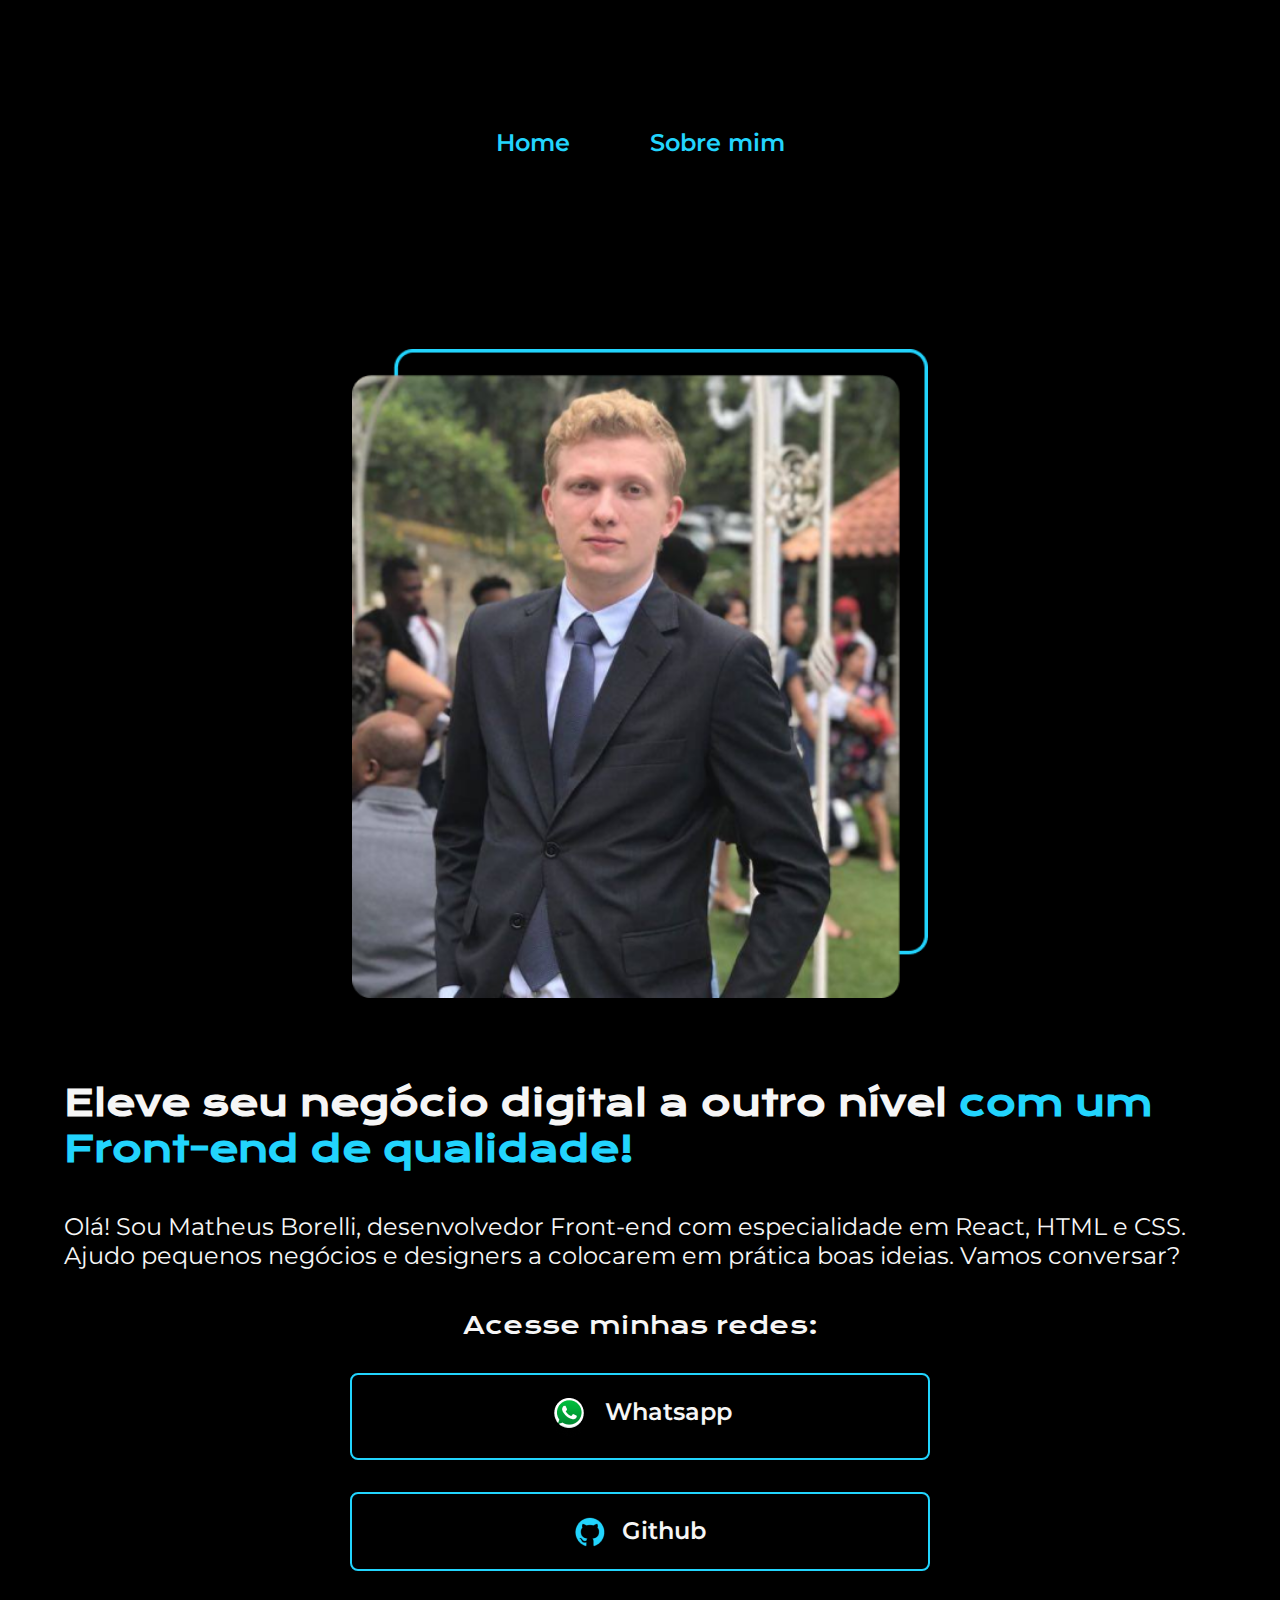
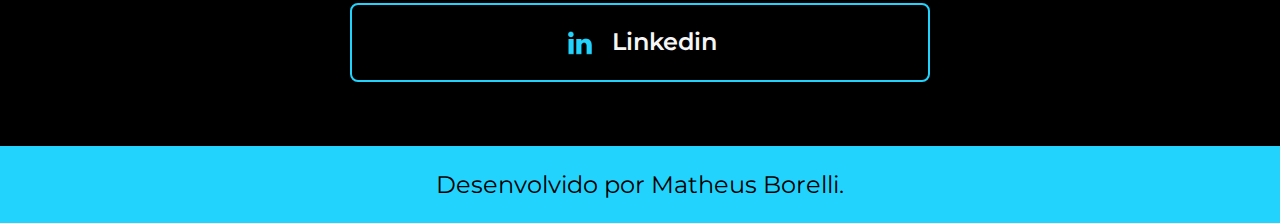
<file: index.html>
<!DOCTYPE html>
<html lang="pt-br">
<head>
    <meta charset="UTF-8">
    <meta http-equiv="X-UA-Compatible" content="IE=edge">
    <meta name="viewport" content="width=device-width, initial-scale=1.0">
    <title>Portfolio</title>
    <link rel="stylesheet" href="./styles/style.css">
</head>
<body>
    <header class="cabecalho">
        <nav class="cabecalho__menu">
            <a class="cabecalho__menu__link" href="index.html">Home</a>
            <a class="cabecalho__menu__link" href="about.html">Sobre mim</a>
        </nav>
    </header>
    <main class="apresentacao">
        <section class="apresentacao__conteudo">
            <h1 class="apresentacao__conteudo__titulo">Eleve seu negócio digital a outro nível <strong class="titulo-destaque">com um Front-end de qualidade!</strong></h1>
            <p class="apresentacao__conteudo__texto">Olá! Sou Matheus Borelli, desenvolvedor Front-end com especialidade em React, HTML e CSS. Ajudo pequenos negócios e designers a colocarem em prática boas ideias. Vamos conversar?</p>
            <div class="apresentacao__links">
                <h2 class="apresentacao__links__subtitulo">Acesse minhas redes:</h2>
                <a class="apresentacao__links__navegacao" href="https://wa.me/55011989109331">
                    <img src="assets/Whatsapp logo.png" alt="Logo Whatsapp">
                    Whatsapp</a>
                <a class="apresentacao__links__navegacao" href="https://github.com/MBorelli">
                    <img src="assets/Logo Github.png" alt="Logo Github">
                    Github</a>
                <a class="apresentacao__links__navegacao" href="https://www.linkedin.com/in/matheus-borelli-bb58aa26/">
                    <img src="assets/Logo linkedin.png" alt="Logo Linkedin">
                    Linkedin</a>                
            </div>
        </section>
        <img class="apresentacao__imagem" src="assets/Imagem.png" alt="Foto do Matheus Borelli">
    </main>
    <footer class="rodape">
        <p>Desenvolvido por Matheus Borelli.</p>
    </footer>
</body>
</html>
</file>
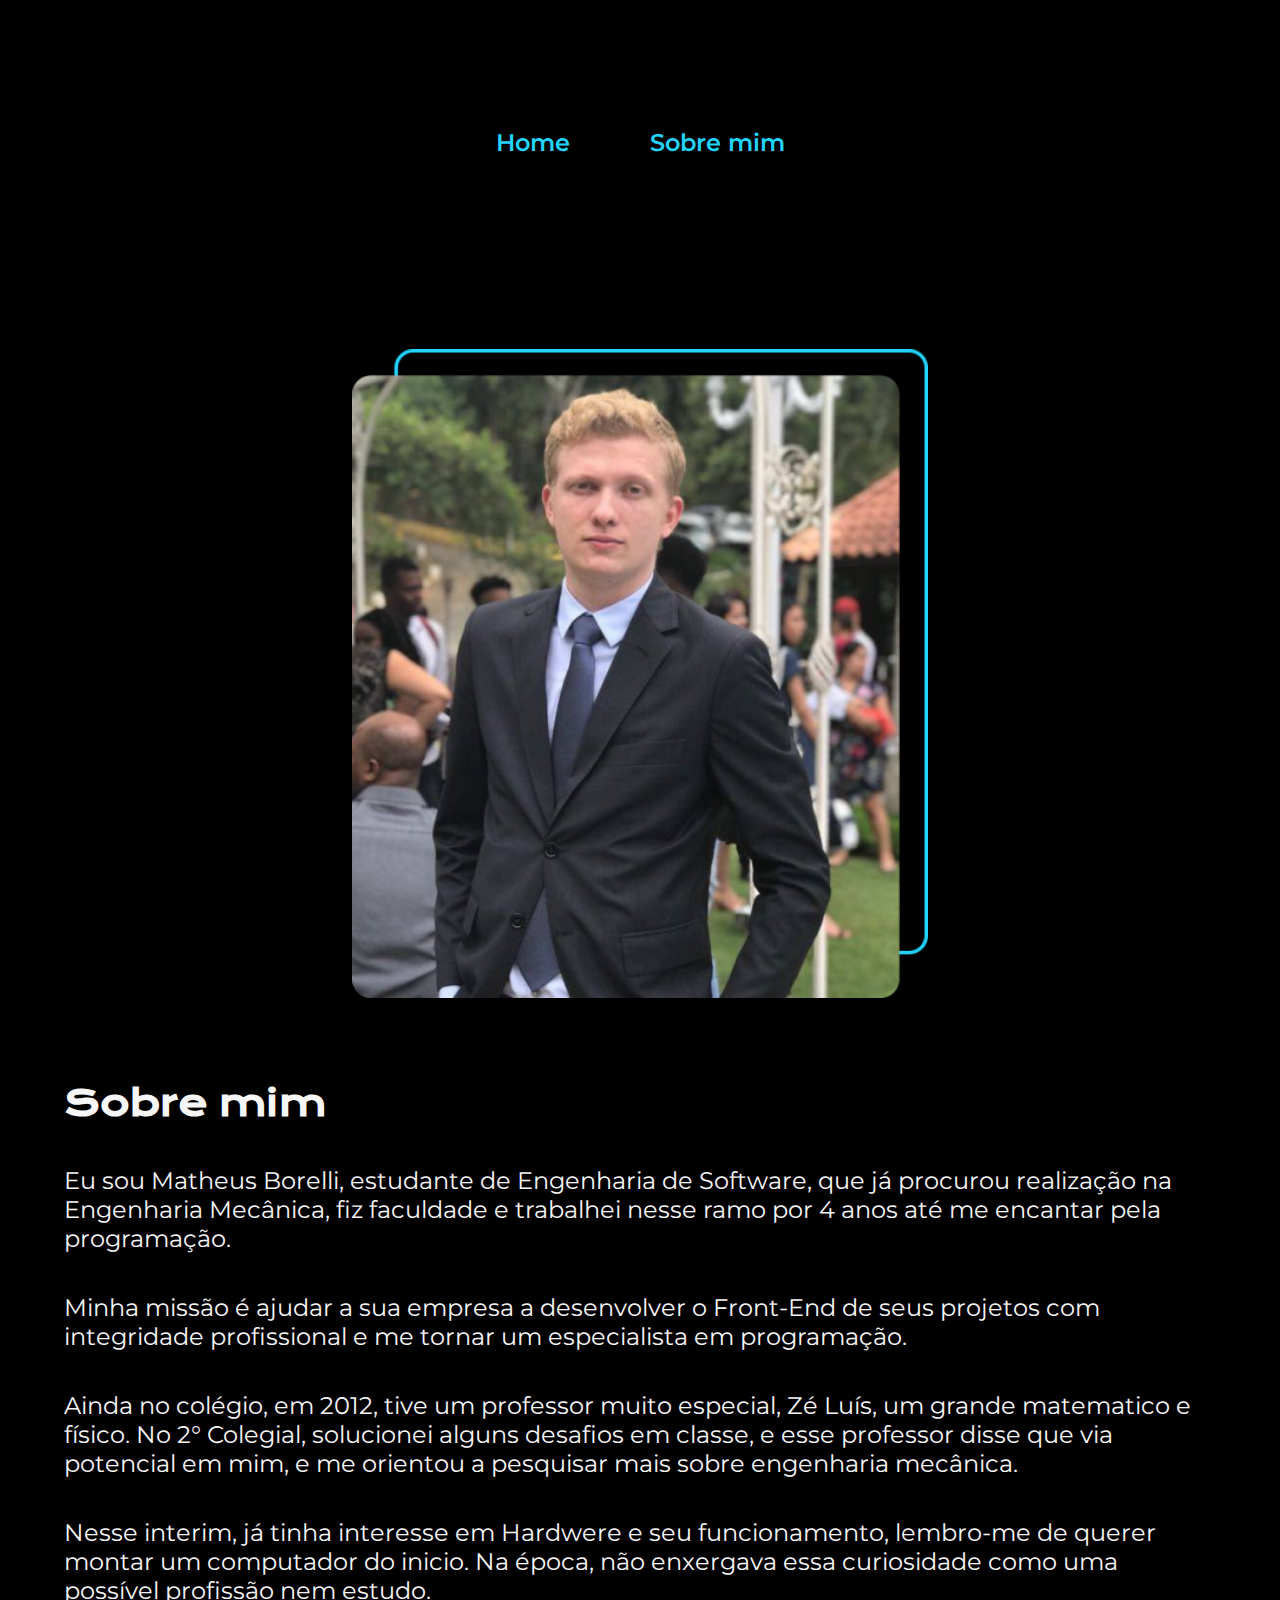
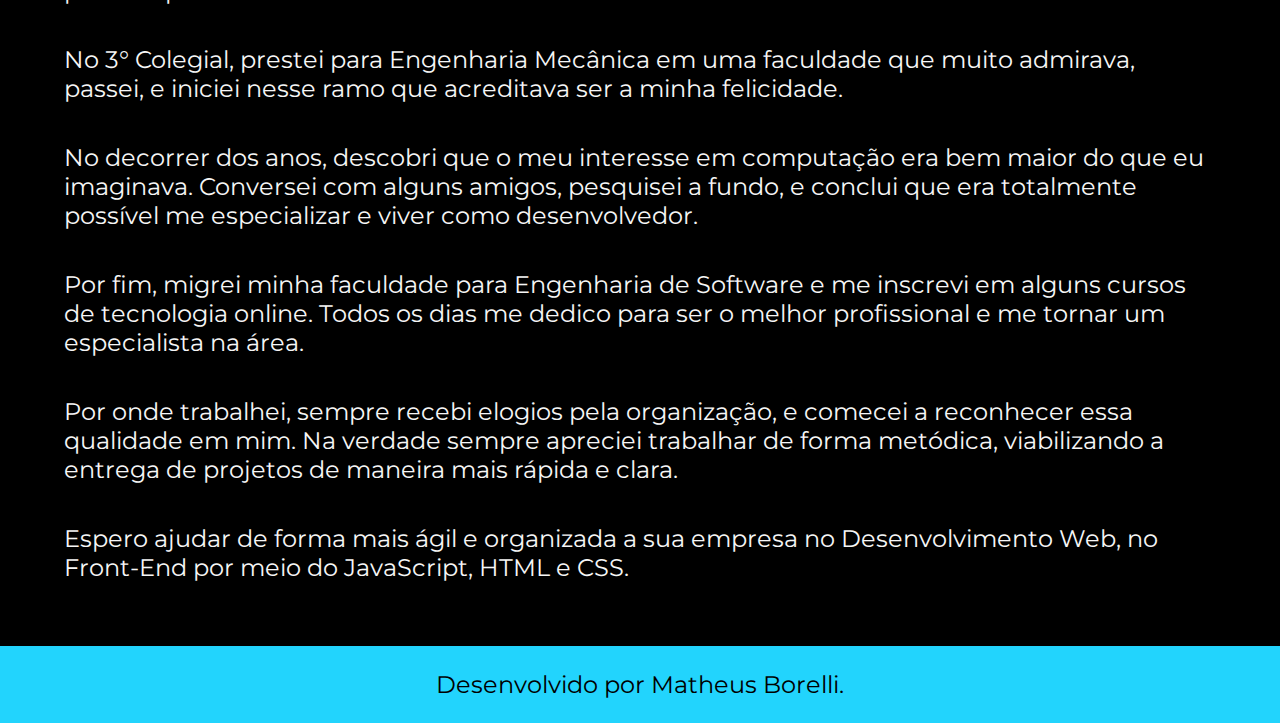
<file: about.html>
<!DOCTYPE html>
<html lang="pt-br">
<head>
    <meta charset="UTF-8">
    <meta http-equiv="X-UA-Compatible" content="IE=edge">
    <meta name="viewport" content="width=device-width, initial-scale=1.0">
    <title>Sobre mim</title>
    <link rel="stylesheet" href="./styles/style.css">
</head>
<body>
    <header class="cabecalho">
        <nav class="cabecalho__menu">
            <a class="cabecalho__menu__link" href="index.html">Home</a>
            <a class="cabecalho__menu__link" href="about.html">Sobre mim</a>
        </nav>
    </header>
    <main class="apresentacao">
        <section class="apresentacao__conteudo">
            <h1 class="apresentacao__conteudo__titulo">Sobre mim</h1>
            <p class="apresentacao__conteudo__texto">Eu sou Matheus Borelli, estudante de Engenharia de Software, que já procurou realização na Engenharia Mecânica, fiz faculdade e trabalhei nesse ramo por 4 anos até me encantar pela programação.</p>
            <p class="apresentacao__conteudo__texto">Minha missão é ajudar a sua empresa a desenvolver o Front-End de seus projetos com integridade profissional e me tornar um especialista em programação.</p>
            <p class="apresentacao__conteudo__texto">Ainda no colégio, em 2012, tive um professor muito especial, Zé Luís, um grande matematico e físico. No 2° Colegial, solucionei alguns desafios em classe, e esse professor disse que via potencial em mim, e me orientou a pesquisar mais sobre engenharia mecânica.</p>
            <p class="apresentacao__conteudo__texto">Nesse interim, já tinha interesse em Hardwere e seu funcionamento, lembro-me de querer montar um computador do inicio. Na época, não enxergava essa curiosidade como uma possível profissão nem estudo.</p>
            <p class="apresentacao__conteudo__texto">No 3° Colegial, prestei para Engenharia Mecânica em uma faculdade que muito admirava, passei, e iniciei nesse ramo que acreditava ser a minha felicidade.</p>
            <p class="apresentacao__conteudo__texto">No decorrer dos anos, descobri que o meu interesse em computação era bem maior do que eu imaginava. Conversei com alguns amigos, pesquisei a fundo, e conclui que era totalmente possível me especializar e viver como desenvolvedor.</p>
            <p class="apresentacao__conteudo__texto">Por fim, migrei minha faculdade para Engenharia de Software e me inscrevi em alguns cursos de tecnologia online. Todos os dias me dedico para ser o melhor profissional e me tornar um especialista na área.</p>
            <p class="apresentacao__conteudo__texto">Por onde trabalhei, sempre recebi elogios pela organização, e comecei a reconhecer essa qualidade em mim. Na verdade sempre apreciei trabalhar de forma metódica, viabilizando a entrega de projetos de maneira mais rápida e clara.</p>
            <p class="apresentacao__conteudo__texto">Espero ajudar de forma mais ágil e organizada a sua empresa no Desenvolvimento Web, no Front-End por meio do JavaScript, HTML e CSS.</p>
        </section>
        <img class="apresentacao__imagem" src="./assets/Imagem.png" alt="Foto do Matheus Borelli">
    </main>
    <footer class="rodape">
        <p>Desenvolvido por Matheus Borelli.</p>
    </footer>    
</body>
</html>
</file>
<file: styles/style.css>
@import url('https://fonts.googleapis.com/css2?family=Krona+One&family=Montserrat:wght@300;400;600&family=Open+Sans:wght@300;400;700&display=swap');

:root {
    --cor-primaria: #000000;
    --cor-secundaria: #F6F6F6;
    --cor-terciaria: #22D4FD;
    --cor-houver: #272727;

    --font-primaria: 'Krona One', sans-serif;
    --font-secundaria: 'Montserrat', sans-serif;
}

* {
    margin: 0;
    padding: 0;
}

body {
    /* height: 100vh; */
    box-sizing: border-box;
    background-color: var(--cor-primaria);
    color: var(--cor-secundaria);
}

.cabecalho {
    padding: 2% 0% 0% 15%;
}

.cabecalho__menu {
    display: flex;
    gap: 80px;
}

.cabecalho__menu__link {
    font-family: var(--font-secundaria);
    font-weight: 600;
    font-size: 1.5rem;
    color: var(--cor-terciaria);
    text-decoration: none;
}

.apresentacao {
    padding: 5% 15%;
    display: flex;
    align-items: center;
    justify-content: space-between;
    gap: 82px;
}

.apresentacao__conteudo {
    width: 50%;
    display: flex;
    flex-direction: column;
    gap: 40px;
}

.apresentacao__conteudo__titulo {
    font-size: 2.25rem;
    font-family: var(--font-primaria);
}

.titulo-destaque {
    color: var(--cor-terciaria);
}

.apresentacao__conteudo__texto {
    font-size: 1.5rem;
    font-family: var(--font-secundaria);
    
}

.apresentacao__links__subtitulo {
    font-family: var(--font-primaria);
    font-weight: 400;
    font-size: 1.5rem;
}

.apresentacao__links {
    display: flex;
    flex-direction: column;
    justify-content: space-between;
    align-items: center;
    gap: 32px;
}

.apresentacao__links__navegacao {
    /* background-color: #22D4FD; */
    display: flex;
    justify-content: center;
    gap: 16px;
    border: 2px solid var(--cor-terciaria);
    width: 50%;
    text-align: center;
    border-radius: 8px;
    font-size: 1.5rem;
    font-weight: 600;
    padding: 21.5px 0;
    text-decoration: none;
    color: var(--cor-secundaria);
    font-family: var(--font-secundaria);
}

.apresentacao__links__navegacao:hover {
    background-color: var(--cor-houver);
    /* padding: 3%; */
}

.rodape {
    color: var(--cor-primaria);
    background-color: var(--cor-terciaria);
    padding: 24px;
    text-align: center;
    font-size: 1.5rem;
    font-family: var(--font-secundaria);
    font-weight: 400;
}

.apresentacao__imagem {
    width: 50%;
}


    @media (max-width: 1300px) {
        .cabecalho {
            padding: 10%;
        }

        .cabecalho__menu {
            justify-content: center;
        }
        
        .apresentacao {
            flex-direction: column-reverse;
            padding: 5%;
        }

        .apresentacao__conteudo {
            width: auto;
        }
    }
</file>
